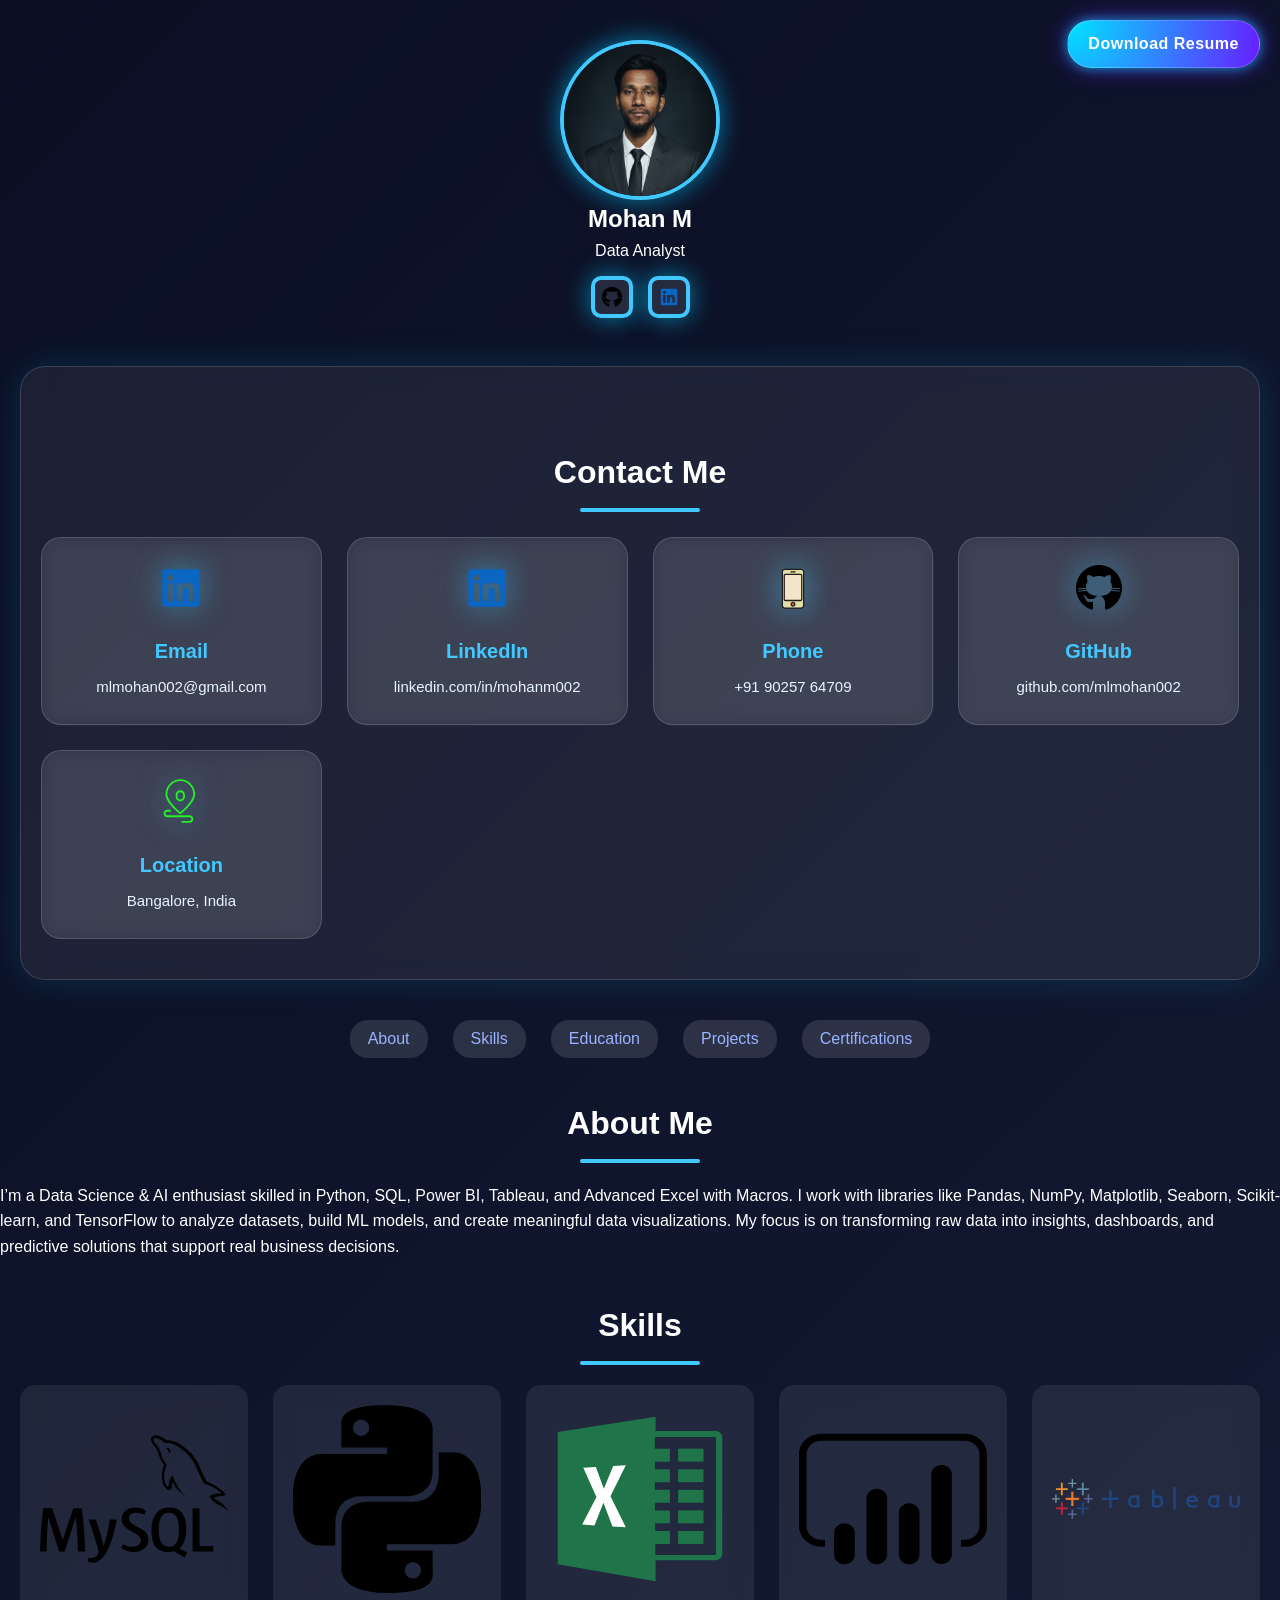
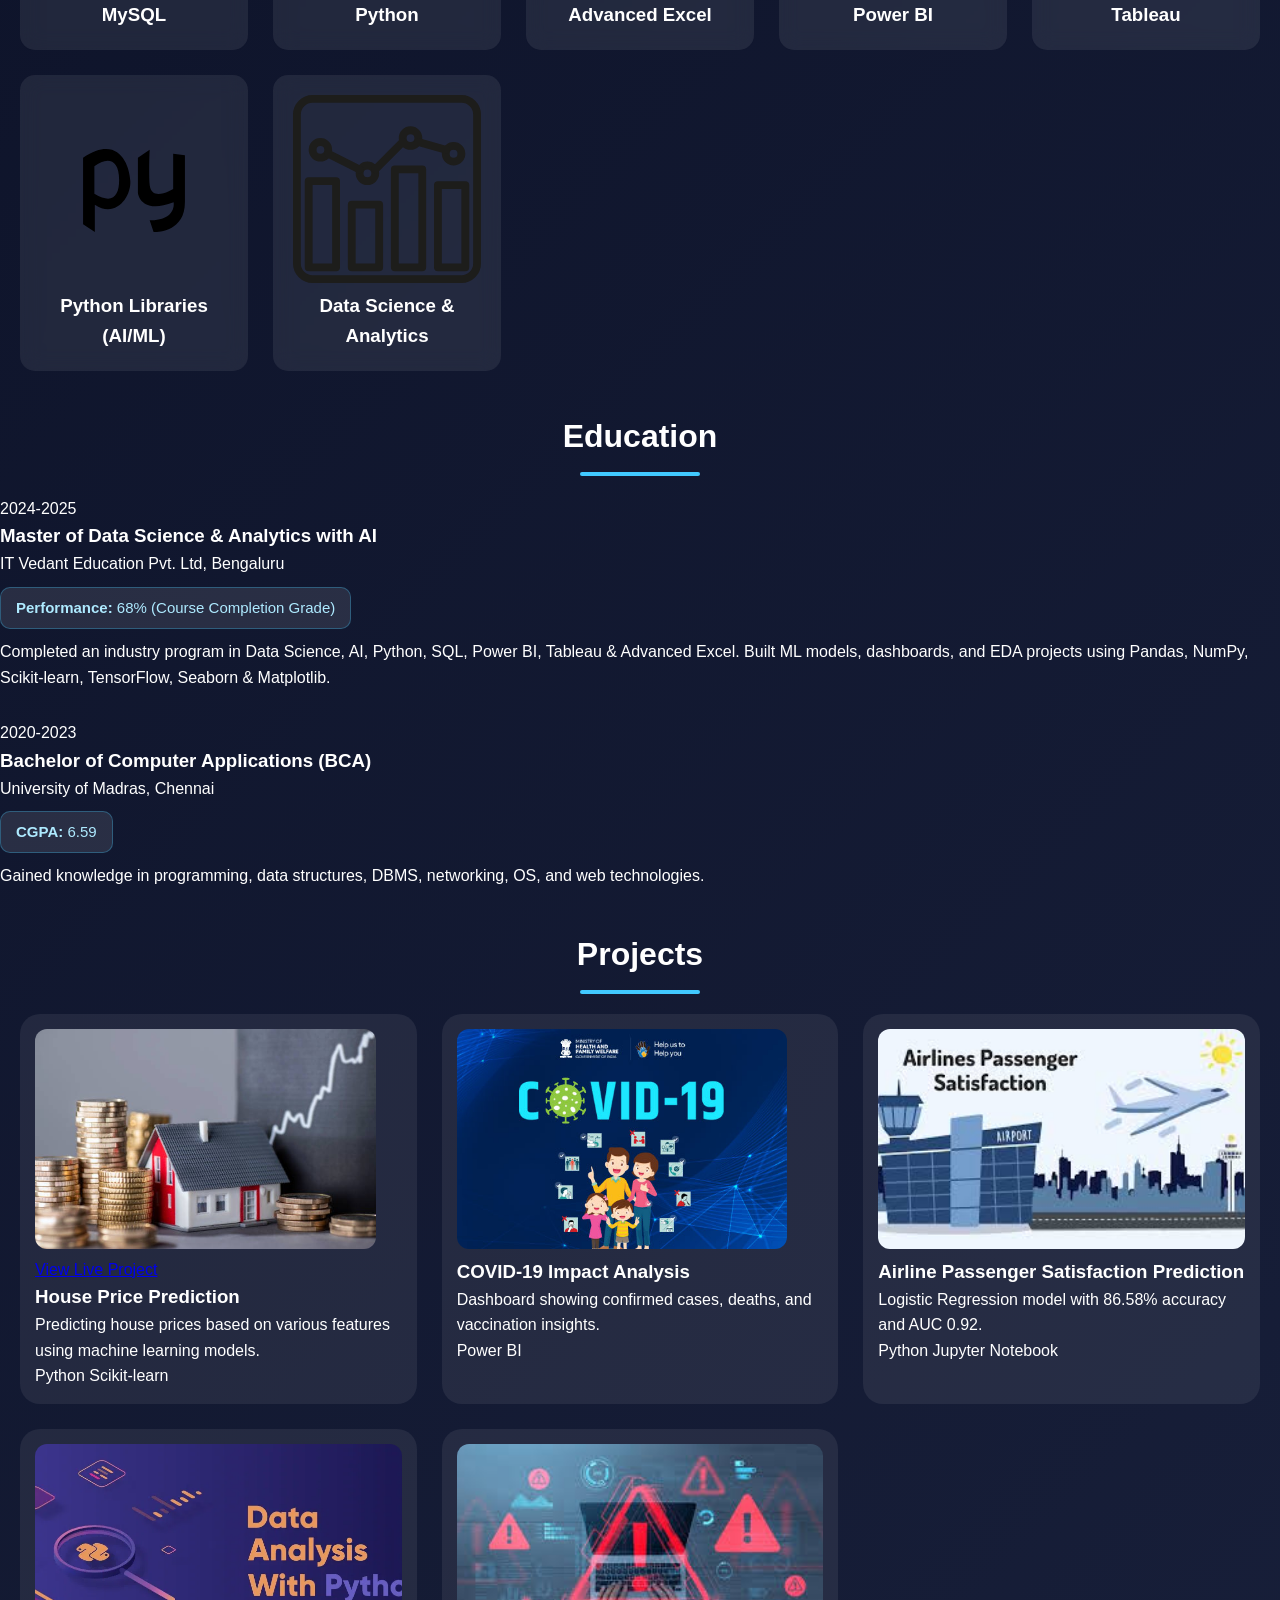
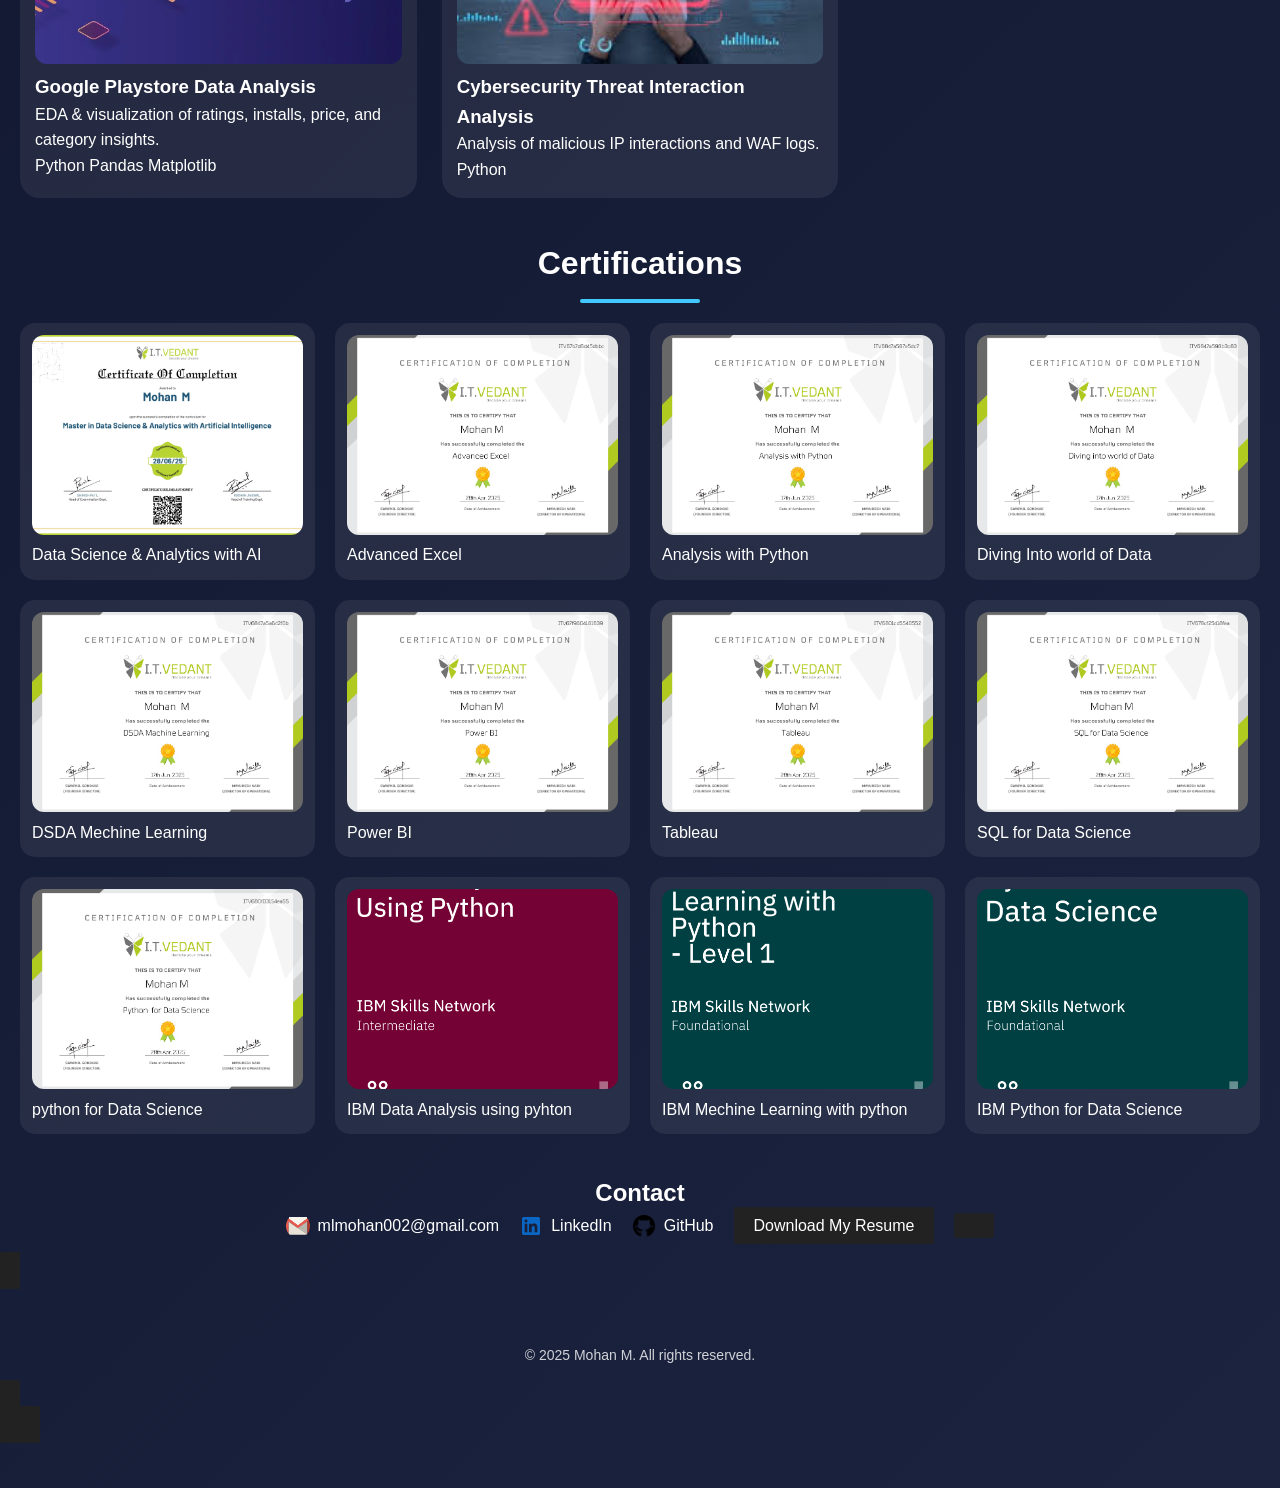
<file: index.html>
<!DOCTYPE html>
<html lang="en">
<head>
    <meta charset="UTF-8">
    <meta name="viewport" content="width=device-width, initial-scale=1.0">
    <title>Mohan M | Portfolio</title>
    <link rel="stylesheet" href="styles.css">
</head>

<body>
    <a href="https://drive.google.com/file/d/1YQwywIdAbegR75N3dUVwoTkDPW4Sr2dz/view?usp=sharing" download class="resume-top-btn">Download Resume </a>


    <div class="sidebar"></div>

    <main class="main-container">

        <!-- PROFILE SECTION -->
        <section class="Profile" data-aos="fade-down">
            <img src="./Images/Mohan.png" alt="Mohan Profile" class="profile-photo">
            <h2>Mohan M</h2>
            <p>Data Analyst</p>
            <div class="social-icons">
                <a href="https://github.com/mlmohan002" target="_blank">
                    <img src="./icons/gitup.png" alt="GitHub">
                </a>
                <a href="https://www.linkedin.com/in/mohanm002/" target="_blank">
                    <img src="./icons/linkedin-svgrepo-com.svg" alt="LinkedIn">
                </a>
            </div>
        </section>


        <!-- CONTACT SECTION -->
        <section class="contact" id="contact" data-aos="fade-up">

    <h2 class="heading">Contact Me</h2>
    <div class="line"></div>

    <div class="contact-wrapper">

        <div class="contact-card">
            <img src="./icons/linkedin-svgrepo-com.svg" alt="Email">
            <h3>Email</h3>
            <p><a href="mailto:mlmohan002@gmail.com">mlmohan002@gmail.com</a></p>
        </div>

        <div class="contact-card">
            <img src="./icons/linkedin-svgrepo-com.svg" alt="LinkedIn">
            <h3>LinkedIn</h3>
            <p><a href="https://www.linkedin.com/in/mohanm002/" target="_blank">linkedin.com/in/mohanm002</a></p>
        </div>

        <div class="contact-card">
            <img src="./icons/phone-svgrepo-com.svg" alt="Phone">
            <h3>Phone</h3>
            <p><a href="tel:+919025764709">+91 90257 64709</a></p>
        </div>

        <div class="contact-card">
            <img src="./icons/gitup.png" alt="GitHub">
            <h3>GitHub</h3>
            <p><a href="https://github.com/mlmohan002" target="_blank">github.com/mlmohan002</a></p>
        </div>

        <div class="contact-card">
            <img src="./icons/location-svgrepo-com.svg" alt="Location">
            <h3>Location</h3>
            <p>Bangalore, India</p>
        </div>

    </div>
</section>


        <!-- NAVIGATION BAR -->
        <nav id="navigation">
            <a href="#about">About</a>
            <a href="#skills">Skills</a>
            <a href="#education">Education</a>
            <a href="#projects">Projects</a>
            <a href="#certifications">Certifications</a>
        </nav>

        <!-- ABOUT SECTION -->
        <section id="about">
            <h2 class="heading">About Me</h2>
            <div class="line"></div>

            <p class="content">
                I’m a Data Science & AI enthusiast skilled in Python, SQL, Power BI, Tableau, and Advanced Excel with Macros. 
                I work with libraries like Pandas, NumPy, Matplotlib, Seaborn, Scikit-learn, and TensorFlow to analyze datasets, 
                build ML models, and create meaningful data visualizations. My focus is on transforming raw data into insights, 
                dashboards, and predictive solutions that support real business decisions.
            </p>
        </section>

        <!-- SKILLS SECTION -->
        <section id="skills">
            <h2 class="heading">Skills</h2>
            <div class="line"></div>

            <div class="grid-container">

                <div class="item">
                    <img src="./icons/mysql.svg" alt="MySQL">
                    <h3>MySQL</h3>
                </div>

                <div class="item">
                    <img src="./icons/python.svg" alt="Python">
                    <h3>Python</h3>
                </div>

                <div class="item">
                    <img src="./icons/excel2-svgrepo-com.svg" alt="Excel">
                    <h3>Advanced Excel</h3>
                </div>

                <div class="item">
                    <img src="./icons/powerbi-svgrepo-com.svg" alt="Power BI">
                    <h3>Power BI</h3>
                </div>

                <div class="item">
                    <img src="./icons/tableau-svgrepo-com.svg" alt="Tableau">
                    <h3>Tableau</h3>
                </div>

                <div class="item">
                    <img src="./icons/language-python-text-svgrepo-com.svg" alt="AI/ML">
                    <h3>Python Libraries (AI/ML)</h3>
                </div>

                <div class="item">
                    <img src="./icons/graph-analytics-business-svgrepo-com.svg" alt="Data Science">
                    <h3>Data Science & Analytics</h3>
                </div>

            </div>
        </section>

        <!-- EDUCATION SECTION -->
        <section id="education">
            <h2 class="heading">Education</h2>
            <div class="line"></div>

            <div class="edtech">

                <div class="edfirst">
                    <div class="year">2024-2025</div>
                    <h3 class="degree">Master of Data Science & Analytics with AI</h3>
                    <p class="college">IT Vedant Education Pvt. Ltd, Bengaluru</p>
                    <p class="edu-score"><strong>Performance:</strong> 68% (Course Completion Grade)</p>
                    <p class="work">
                        Completed an industry program in Data Science, AI, Python, SQL, Power BI, Tableau & Advanced Excel. 
                        Built ML models, dashboards, and EDA projects using Pandas, NumPy, Scikit-learn, TensorFlow, Seaborn & Matplotlib.
                    </p>
                </div>

                <div class="edsecond">
                    <div class="year">2020-2023</div>
                    <h3 class="degree">Bachelor of Computer Applications (BCA)</h3>
                    <p class="college">University of Madras, Chennai</p>
                    <p class="edu-score"><strong>CGPA:</strong> 6.59</p>
                    <p class="work">
                        Gained knowledge in programming, data structures, DBMS, networking, OS, and web technologies.
                    </p>
                </div>

            </div>
        </section>

        <!-- PROJECT SECTION -->
        <section id="projects">
            <h2 class="heading">Projects</h2>
            <div class="line"></div>

            <div class="project-container">
                <div class="project">
                    <img src="./Images/House.jpg" alt="House Price Prediction">
                    <div class="card">
                        <a href="https://bengaluru-house-price-predictor-ztph.onrender.com" target="_blank">View Live Project</a>
                        <h3>House Price Prediction</h3>
                        <p>Predicting house prices based on various features using machine learning models.</p>
                        <span>Python</span>
                        <span>Scikit-learn</span>
                    </div>
                </div>

                <div class="project">
                    <img src="./Images/covid-share.jpg" alt="Covid Project">
                    <div class="card">
                        <h3>COVID-19 Impact Analysis</h3>
                        <p>Dashboard showing confirmed cases, deaths, and vaccination insights.</p>
                        <span>Power BI</span>
                    </div>
                </div>

                <div class="project">
                    <img src="./Images/airline.jpg" alt="Airline ML">
                    <div class="card">
                        <h3>Airline Passenger Satisfaction Prediction</h3>
                        <p>Logistic Regression model with 86.58% accuracy and AUC 0.92.</p>
                        <span>Python</span>
                        <span>Jupyter Notebook</span>
                    </div>
                </div>

                <div class="project">
                    <img src="./Images/google play.webp" alt="Google Playstore">
                    <div class="card">
                        <h3>Google Playstore Data Analysis</h3>
                        <p>EDA & visualization of ratings, installs, price, and category insights.</p>
                        <span>Python</span>
                        <span>Pandas</span>
                        <span>Matplotlib</span>
                    </div>
                </div>

                <div class="project">
                    <img src="./Images/cyberthreat.jpg" alt="Cybersecurity">
                    <div class="card">
                        <h3>Cybersecurity Threat Interaction Analysis</h3>
                        <p>Analysis of malicious IP interactions and WAF logs.</p>
                        <span>Python</span>
                    </div>
                </div>

            </div>
        </section>

        <!-- CERTIFICATIONS -->
        <section id="certifications">
            <h2 class="heading">Certifications</h2>
            <div class="line"></div>

            <div class="Certificates-grid">

                <div class="Certificates-card">
                    <img src="./certifications/cce_certificate18035_.jpg" alt="">
                    <p>Data Science & Analytics with AI</p>
                </div>

                <div class="Certificates-card">
                    <img src="./certifications/advancedexcel_205_1745814233.jpg" alt="">
                    <p>Advanced Excel</p>
                </div>

                <div class="Certificates-card">
                    <img src="./certifications/analysiswithpython_218_1750135923.jpg" alt="">
                    <p>Analysis with Python</p>
                </div>

                <div class="Certificates-card">
                    <img src="./certifications/divingintoworldofdata_216_1750135983.jpg" alt="">
                    <p>Diving Into world of Data</p>
                </div>

                 <div class="Certificates-card">
                    <img src="./certifications/dsdamachinelearning_220_1750135681.jpg" alt="">
                    <p>DSDA Mechine Learning</p>
                </div>

                <div class="Certificates-card">
                    <img src="./certifications/powerbi_213_1745814270.jpg" alt="">
                    <p>Power BI</p>
                </div>

                <div class="Certificates-card">
                    <img src="./certifications/tableau_214_1745814282.jpg" alt="">
                    <p>Tableau</p>
                </div>

                <div class="Certificates-card">
                    <img src="./certifications/sqlfordatascience_202_1745814258.jpg" alt="">
                    <p>SQL for Data Science</p>
                </div>

                 <div class="Certificates-card">
                    <img src="./certifications/pythonfordatascience_219_1745814293.jpg" alt="">
                    <p>python for Data Science</p>
                </div>
                <div class="Certificates-card">
                    <img src="./certifications/data-analysis-using-python.png" alt="">
                    <p> IBM Data Analysis using pyhton</p>
                </div>

                <div class="Certificates-card">
                    <img src="./certifications/machine-learning-with-python-level-1.png" alt="">
                    <p>IBM Mechine Learning with python</p>
                </div>

                <div class="Certificates-card">
                    <img src="./certifications/python-for-data-science.png" alt="">
                    <p>IBM Python for Data Science</p>
                </div>

            </div>
        </section>

        <!-- Contact / Footer -->
<footer class="contact-footer">
  <h2>Contact</h2>
  <div class="contact-links">
    <a href="mailto:mlmohan002@gmail.com" class="contact-item">
      <img src="./icons/gmail-icon-logo-svgrepo-com.svg" alt="Email" class="contact-icon">
      <span>mlmohan002@gmail.com</span>
    </a>

    <a href="https://www.linkedin.com/in/mohanm002/" target="_blank" class="contact-item">
      <img src="./icons/linkedin-svgrepo-com.svg" alt="LinkedIn" class="contact-icon">
      <span>LinkedIn</span>
    </a>

    <a href="https://github.com/mlmohan002" target="_blank" class="contact-item">
      <img src="./icons/gitup.png" alt="GitHub" class="contact-icon">
      <span>GitHub</span>
    </a>
    <div class="resume-bottom-wrapper">
    <a href="https://drive.google.com/file/d/1YQwywIdAbegR75N3dUVwoTkDPW4Sr2dz/view?usp=sharing" download class="resume-bottom-btn">Download My Resume</div>
</footer>


        <!-- FOOTER -->
        <footer class="site-footer">
            <p>© 2025 Mohan M. All rights reserved.</p>
        </footer>

    </main>

</body>
</html>
</file>
<file: styles.css>
/* ----------------------------------------------------
   GLOBAL STYLES
---------------------------------------------------- */
* {
  margin: 0;
  padding: 0;
  box-sizing: border-box;
  font-family: "Poppins", sans-serif;
}

body {
  background: linear-gradient(135deg, #0a0f24, #1b233f);
  color: #fff;
  scroll-behavior: smooth;
  padding-bottom: 50px;
  line-height: 1.6;
}

img {
  max-width: 100%;
  height: auto;
  object-fit: cover;
  border-radius: 12px;
}

/* ----------------------------------------------------
   SIDEBAR
---------------------------------------------------- */
.sidebar {
  width: 100px;
  background: rgba(255, 255, 255, 0.06);
  border-right: 1px solid rgba(255, 255, 255, 0.15);
  position: fixed;
  top: 0;
  left: 0;

}

@media (max-width: 900px) {
  .sidebar {
    width: 100%;
    height: 60px;
    position: fixed;
  }
}

/* ----------------------------------------------------
   PROFILE SECTION
---------------------------------------------------- */
.Profile {
    display: flex;
    flex-direction: column;
    justify-content: center;
    align-items: center;
    text-align: center;

    margin: 0 auto; /* centers horizontally */
    padding-top: 40px;

    width: 100%;
}

.Profile img {
  width: 160px;
  height: 160px;
  border-radius: 50%;
  object-fit: cover;
  border: 4px solid #41c9ff;
  box-shadow: 0px 0px 25px rgba(0, 200, 255, 0.6);
  transition: 0.4s;
}

.Profile img:hover {
  transform: scale(1.08) rotateY(8deg);
  box-shadow: 0px 0px 30px rgba(0, 200, 255, 0.8);

}

@media (max-width: 900px) {
  .Profile {
    margin-left: 0;
    padding-top: 80px;
  }
}

/* ----------------------------------------------------
   CONTACT SECTION
---------------------------------------------------- */
.contact {
    margin: 40px 20px;
    padding: 40px 20px;
    background: rgba(255,255,255,0.07);
    border-radius: 25px;
    backdrop-filter: blur(12px);
    border: 1px solid rgba(255,255,255,0.15);
    box-shadow: 0px 0px 35px rgba(0, 200, 255, 0.15);
}

.contact-wrapper {
    display: grid;
    gap: 25px;
    grid-template-columns: repeat(auto-fit, minmax(230px, 1fr));
    margin-top: 25px;
}

.contact-card {
    background: rgba(255,255,255,0.08);
    padding: 25px 20px;
    border-radius: 20px;
    text-align: center;
    transition: 0.35s ease;
    border: 1px solid rgba(255,255,255,0.15);
    backdrop-filter: blur(10px);
}

.contact-card:hover {
    transform: translateY(-10px) scale(1.05);
    background: rgba(65, 201, 255, 0.25);
    box-shadow: 0px 8px 20px rgba(0, 200, 255, 0.4);
}

.contact-card img {
    width: 50px;
    height: 50px;
    margin-bottom: 15px;
    object-fit: contain;
    filter: drop-shadow(0 0 15px rgba(65, 201, 255, 0.6));
}

.contact-card h3 {
    margin-bottom: 8px;
    font-size: 20px;
    color: #41c9ff;
}

.contact-card p,
.contact-card a {
    color: #e8f7ff;
    text-decoration: none;
    font-size: 15px;
    transition: 0.3s;
}

.contact-card a:hover {
    color: #fff;
    text-decoration: underline;
}

/* Mobile Fix */
@media (max-width: 500px) {
    .contact {
        padding: 30px 15px;
    }
}


/* ----------------------------------------------------
   SOCIAL ICONS FIX
---------------------------------------------------- */
.socialicons{
  display: flex;
  gap: 10px;
  justify-content:right;
  margin-top: 5px;
}

.socialicons img{
  width: 42px;
  height: 42px;
  object-fit: right;
  padding: 6px;
  border-radius: 10px;
  background: rgba(255,255,255,0.1);
  transition: 0.3s;
}

.socialicons img:hover {
  transform: scale(1.15) rotate(5deg);
  background: #41c9ff;
  box-shadow: 0 0 18px #41c9ff;
}

/* ----------------------------------------------------
   NAVIGATION
---------------------------------------------------- */
nav {
  display: flex;
  gap: 25px;
  justify-content: center;
  margin-top: 25px;
  flex-wrap: wrap;
}

nav a {
  color: #9ab3ff;
  padding: 6px 18px;
  background: rgba(255,255,255,0.12);
  border-radius: 18px;
  text-decoration: none;
  transition: 0.3s;
}

nav a:hover {
  background: #41c9ff;
  color: #000;
  transform: translateY(-3px);
}

@media (max-width: 500px) {
  nav a {
    font-size: 14px;
    padding: 5px 12px;
  }
}

/* ----------------------------------------------------
   SECTION HEADINGS
---------------------------------------------------- */
.heading {
  font-size: 32px;
  text-align: center;
  margin-top: 40px;
}

.line {
  width: 120px;
  height: 4px;
  background: #41c9ff;
  margin: 10px auto 20px;
  border-radius: 10px;
}

/* ----------------------------------------------------
   SKILLS GRID
---------------------------------------------------- */
.grid-container {
  display: grid;
  grid-template-columns: repeat(auto-fit, minmax(220px, 1fr));
  gap: 25px;
  margin: 20px;
}

.item {
  background: rgba(255,255,255,0.08);
  padding: 20px;
  text-align: center;
  border-radius: 15px;
  transition: 0.35s;
  backdrop-filter: blur(10px);
}

.item:hover {
  transform: translateY(-10px) scale(1.05);
  box-shadow: 0 10px 25px rgba(0,200,255,0.25);
}

/* ----------------------------------------------------
   PROJECTS
---------------------------------------------------- */
.project-container {
  display: grid;
  grid-template-columns: repeat(auto-fit, minmax(320px, 1fr));
  gap: 25px;
  margin: 20px;
}

.project {
  background: rgba(255,255,255,0.07);
  padding: 15px;
  border-radius: 20px;
  transition: 0.35s ease;
}

.project img {
  height: 220px;
  object-fit: cover;
  border-radius: 12px;
}

.project:hover {
  transform: scale(1.03);
  box-shadow: 0 12px 25px rgba(0,200,255,0.3);
}
.edtech {
    display: flex;
    flex-direction: column;
    gap: 30px;
}

.edu-score {
    background: rgba(255, 255, 255, 0.1);
    display: inline-block;
    padding: 8px 15px;
    border-radius: 10px;
    margin: 10px 0;
    font-size: 15px;
    color: #aeeaff;
    border: 1px solid rgba(65, 201, 255, 0.3);
}

/* ----------------------------------------------------
   CERTIFICATES GRID
---------------------------------------------------- */
.Certificates-grid {
  display: grid;
  grid-template-columns: repeat(auto-fit, minmax(260px, 1fr));
  gap: 20px;
  margin: 20px;
}

.Certificates-card {
  background: rgba(255,255,255,0.07);
  padding: 12px;
  border-radius: 15px;
  transition: 0.3s;
}

.Certificates-card img {
  height: 200px;
  width: 100%;
  object-fit: cover;
}

.Certificates-card:hover {
  transform: scale(1.05);
  box-shadow: 0 8px 18px rgba(0,200,255,0.25);
}

/* ----------------------------------------------------
   FOOTER
---------------------------------------------------- */

.contact-footer {
  text-align: center;
  padding: 20px 0;
}

.contact-links {
  display: flex;
  justify-content: center;
  gap: 20px;
  flex-wrap: wrap;
}

.contact-item {
  display: flex;
  align-items: center;
  gap: 8px;
  text-decoration: none;
  color: inherit;
}

.contact-icon {
  width: 24px;
  height: 24px;
}

.site-footer {
  text-align: center;
  margin-top: 40px;
  padding: 20px;
  opacity: 0.8;
  font-size: 14px;
}

/* ----------------------------------------------------
   MOBILE FIXES
---------------------------------------------------- */
@media (max-width: 480px) {
  .Profile img {
    width: 120px;
    height: 120px;
  }

  .project img {
    height: 160px;
  }

  .Certificates-card img {
    height: 160px;
  }

  body {
    padding-bottom: 80px;
  }
}

/* ----------------------------------------------------
   SOCIAL ICONS FIX
---------------------------------------------------- */
.socialicons,
.social-icons {
  display: flex;
  gap: 15px;
  justify-content: center;
  margin-top: 12px;
}
.socialicons img,
.social-icons img {
  width: 42px;
  height: 42px;
  object-fit: contain;
  padding: 6px;
  border-radius: 10px;
  background: rgba(255,255,255,0.1);
  transition: 0.3s;
}
.socialicons img:hover,
.social-icons img:hover {
  transform: scale(1.15) rotate(5deg);
  background: #41c9ff;
  box-shadow: 0 0 18px #41c9ff;
}

/* ----------------------------------------------------
   RESUME BUTTONS   

---------------------------------------------------- */
.resume-top-btn {
  position: fixed;
  top: 20px;
  right: 20px;
  padding: 10px 20px;
  border-radius: 999px;
  text-decoration: none;
  font-weight: 600;
  letter-spacing: 0.5px;
  color: #ffffff;
  background: radial-gradient(circle at top left, #00e5ff, #651fff);
  box-shadow: 0 0 12px rgba(0, 229, 255, 0.6),
              0 0 24px rgba(101, 31, 255, 0.6);
  border: 1px solid rgba(255, 255, 255, 0.2);
  display: inline-flex;
  align-items: center;
  gap: 8px;
  backdrop-filter: blur(8px);
  z-index: 1000;
  transition: transform 0.2s ease, box-shadow 0.2s ease, background 0.2s ease;
}

.resume-top-btn:hover {
  transform: translateY(-2px);
  background: radial-gradient(circle at bottom right, #00bcd4, #7c4dff);
  box-shadow: 0 0 16px rgba(0, 229, 255, 0.9),
              0 0 32px rgba(124, 77, 255, 0.9);
}



.resume-bottom-btn {
  background: #222;
  color: #fff;
  padding: 10px 20px;
  border-radius: 2px;
  text-decoration: none;
  font-weight: 500;
}
</file>
